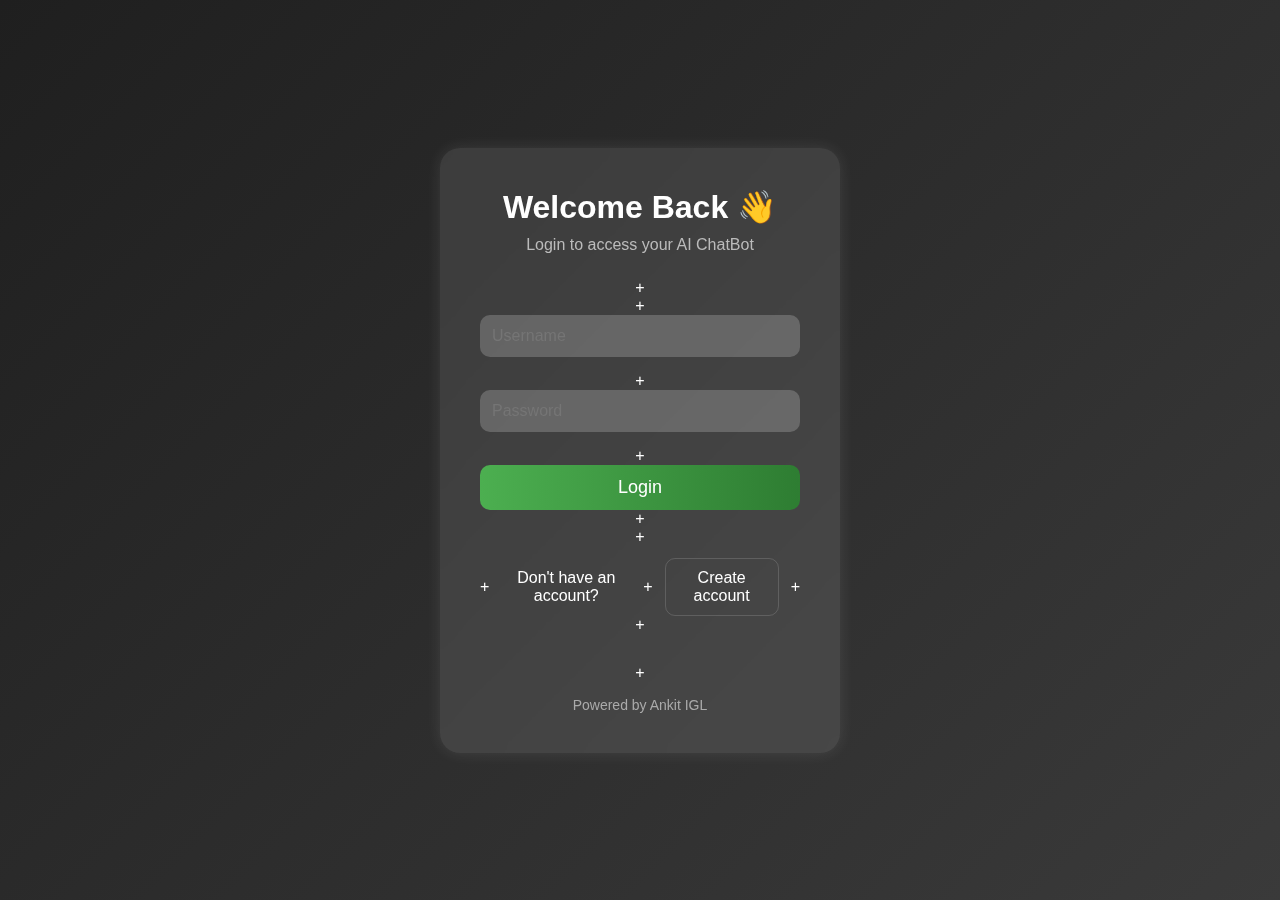
<file: index.html>
<!DOCTYPE html>
<html lang="en">
<head>
    <h3>Powered by Ankit IGL <span id="userInfo" class="user-info"></span></h3>
  <meta name="viewport" content="width=device-width, initial-scale=1.0" />
  <title>AI ChatBot</title>
  <link rel="stylesheet" href="style.css" />
</head>
<body>
  <script>
    // Redirect to login if not authenticated
    if (localStorage.getItem("loggedIn") !== "true") {
      window.location.href = "login.html";
    }
  </script>

  <!-- HEADER -->
  <header>
    <h3>Powered by Ankit IGL</h3>
    <div class="header-buttons">
      <button id="themeToggle" title="Toggle Dark/Light Mode">🌙</button>
      <button id="logoutBtn" title="Logout">🚪</button>
    </div>
  </header>

  <!-- CHAT AREA -->
  <div class="chat-container">
    <div class="ai-chat-box">
      <img src="ai.png" alt="" id="aiImage" width="10%">
      <div class="ai-chat-area">Hello! How can I help you today?</div>
    </div>
  </div>

  <!-- INPUT AREA -->
  <div class="prompt-area">
    <input type="text" id="prompt" placeholder="Message..." />
    <button id="image">
      <img src="user.png" alt="attach" />
      <input type="file" accept="image/*" hidden />
    </button>
    <button id="submit"><img src="submit.svg" alt="" /></button>
  </div>

  <script src="script.js"></script>
</body>
</html>
</file>
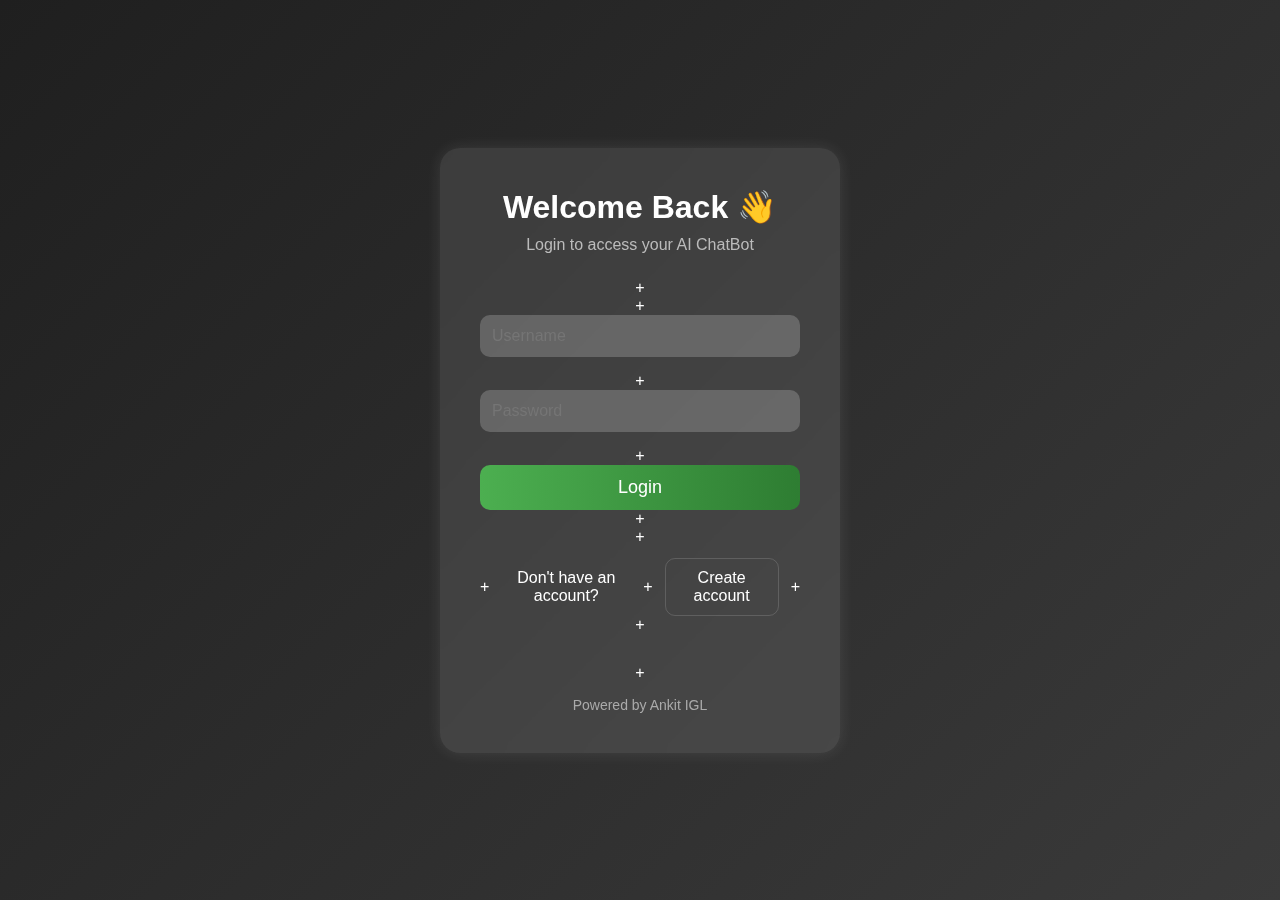
<file: login.html>
<!DOCTYPE html>
<html lang="en">
<head>
  <meta charset="UTF-8" />
  <meta name="viewport" content="width=device-width, initial-scale=1.0" />
  <title>Login | AI ChatBot</title>
  <link rel="stylesheet" href="login.css" />
</head>
<body>
  <div class="login-container">
    <div class="login-head">
      <h2>Welcome Back 👋</h2>
      <p class="subtitle">Login to access your AI ChatBot</p>
    </div>
+    <form id="loginForm" aria-label="Login form">
+      <input type="text" id="username" placeholder="Username" required />
+      <input type="password" id="password" placeholder="Password" required />
+      <button type="submit" class="primary">Login</button>
+    </form>
+    <div class="login-actions">
+      <p class="or">Don't have an account?</p>
+      <a class="btn-outline" href="register.html" id="registerLink">Create account</a>
+    </div>
+    <p id="message" class="message" aria-live="polite"></p>
+    <p class="info">Powered by Ankit IGL</p>
   </div>
  </div>
  <script src="login.js"></script>
</body>
</html>
</file>
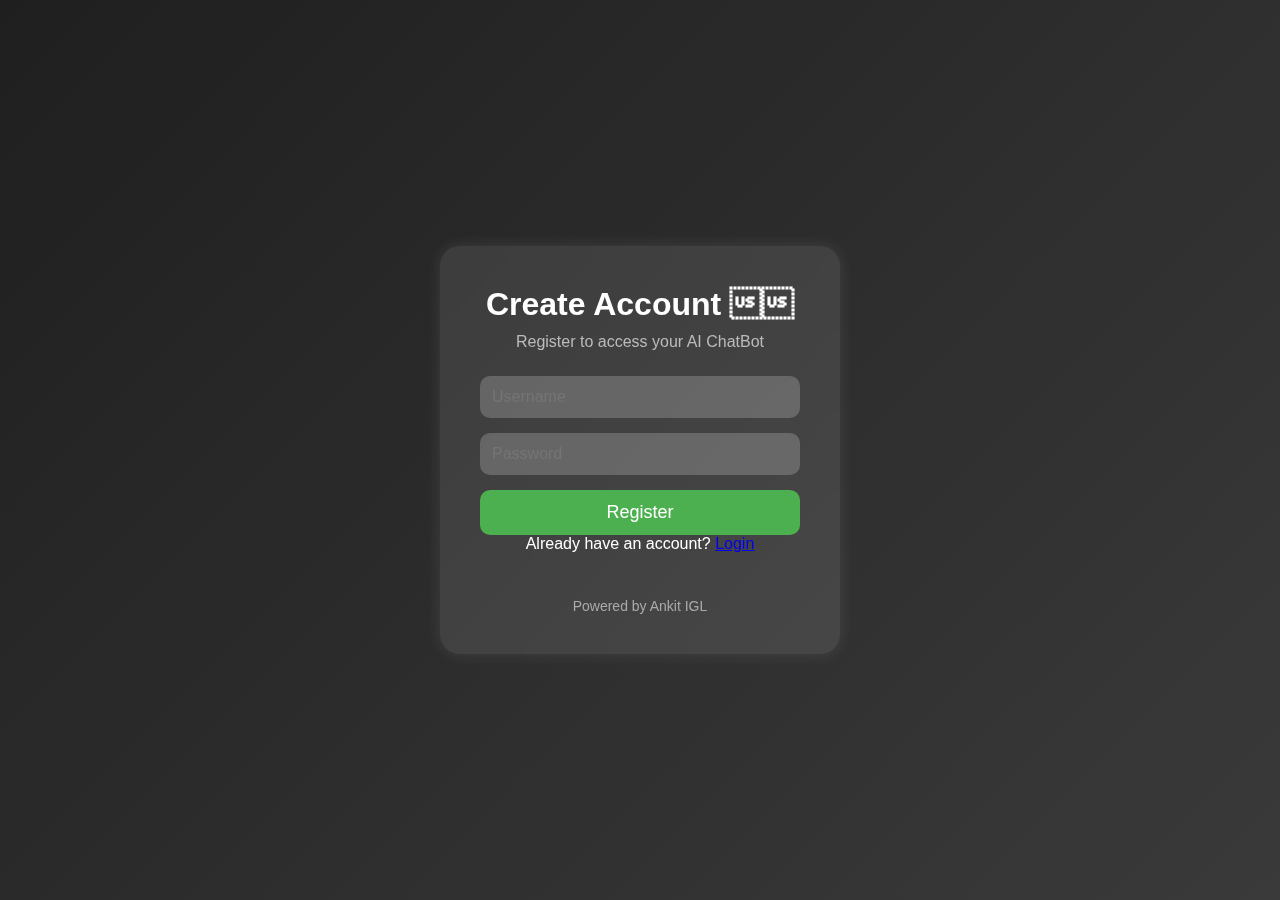
<file: register.html>
<!DOCTYPE html>
<html lang="en">
<head>
  <meta charset="UTF-8" />
  <meta name="viewport" content="width=device-width, initial-scale=1.0" />
  <title>Register | AI ChatBot</title>
  <link rel="stylesheet" href="login.css" />
</head>
<body>
  <div class="login-container">
    <h2>Create Account </h2>
    <p class="subtitle">Register to access your AI ChatBot</p>
    <form id="registerForm">
      <input type="text" id="regUsername" placeholder="Username" required />
      <input type="password" id="regPassword" placeholder="Password" required />
      <button type="submit">Register</button>
    </form>
    <p class="or">Already have an account? <a href="login.html">Login</a></p>
    <p id="message" class="message" aria-live="polite"></p>
    <p class="info">Powered by Ankit IGL</p>
  </div>
  <script src="register.js"></script>
</body>
</html>
</file>
<file: style.css>
/* ------------------------------
   GLOBAL STYLES
------------------------------ */
* {
  margin: 0;
  padding: 0;
  box-sizing: border-box;
  font-family: "Poppins", sans-serif;
  transition: background 0.3s, color 0.3s;
}

body {
  width: 100%;
  height: 100vh;
  display: flex;
  flex-direction: column;
  overflow: hidden;
}

/* HEADER AREA */
header {
  display: flex;
  justify-content: space-between;
  align-items: center;
  padding: 15px 20px;
  border-bottom: 1px solid rgba(255, 255, 255, 0.1);
  background: var(--header-bg);
  color: var(--text-color);
}

.header-buttons {
  display: flex;
  gap: 10px;
}

#themeToggle, #logoutBtn {
  background: transparent;
  border: none;
  font-size: 1.6rem;
  cursor: pointer;
  color: var(--text-color);
  transition: transform 0.3s;
}

#themeToggle:hover, #logoutBtn:hover {
  transform: scale(1.1);
}

/* ------------------------------
   CHAT AREA
------------------------------ */
.chat-container {
  flex: 1;
  width: 100%;
  padding: 20px;
  background: var(--chat-bg);
  backdrop-filter: blur(10px);
  overflow-y: auto;
  display: flex;
  flex-direction: column;
  gap: 20px;
  scroll-behavior: smooth;
}

/* Scrollbar */
.chat-container::-webkit-scrollbar {
  width: 8px;
}
.chat-container::-webkit-scrollbar-thumb {
  background: rgba(255, 255, 255, 0.2);
  border-radius: 10px;
}

/* USER MESSAGE */
.user-chat-box {
  width: 60%;
  position: relative;
  left: 40%;
  display: flex;
  align-items: flex-end;
  gap: 10px;
}

.user-chat-area {
  width: 100%;
  background: linear-gradient(135deg, #4caf50, #2e7d32);
  color: #fff;
  padding: 15px 20px;
  border-radius: 20px 20px 0 20px;
  box-shadow: 0 4px 15px rgba(0, 255, 100, 0.1);
  animation: fadeIn 0.4s ease;
}

#userImage {
  width: 45px;
  height: 45px;
  border-radius: 50%;
  object-fit: cover;
  filter: drop-shadow(2px 2px 10px rgba(0, 0, 0, 0.5));
}

/* AI MESSAGE */
.ai-chat-box {
  width: 60%;
  display: flex;
  align-items: flex-start;
  gap: 10px;
}

.ai-chat-area {
  width: 100%;
  background: var(--ai-bubble);
  color: var(--text-color);
  padding: 15px 20px;
  border-radius: 20px 20px 20px 0;
  border: 1px solid rgba(255, 255, 255, 0.1);
  box-shadow: 0 4px 15px rgba(0, 0, 0, 0.2);
  animation: fadeIn 0.4s ease;
}

#aiImage {
  width: 45px;
  height: 45px;
  border-radius: 50%;
  object-fit: cover;
  filter: drop-shadow(2px 2px 10px rgba(0, 0, 0, 0.5));
}

/* ------------------------------
   INPUT AREA
------------------------------ */
.prompt-area {
  height: 100px;
  background: var(--input-bg);
  display: flex;
  align-items: center;
  justify-content: center;
  gap: 15px;
  padding: 0 20px;
  border-top: 1px solid rgba(255, 255, 255, 0.1);
}

.prompt-area input {
  flex: 1;
  height: 55px;
  background: rgba(255, 255, 255, 0.1);
  border: none;
  outline: none;
  border-radius: 50px;
  color: var(--text-color);
  padding: 0 25px;
  font-size: 16px;
  transition: 0.3s;
}

.prompt-area input:focus {
  background: rgba(255, 255, 255, 0.2);
}

.prompt-area button {
  width: 55px;
  height: 55px;
  border-radius: 50%;
  background: linear-gradient(135deg, #00c6ff, #0072ff);
  border: none;
  cursor: pointer;
  display: flex;
  align-items: center;
  justify-content: center;
  transition: transform 0.3s, box-shadow 0.3s;
}

.prompt-area button:hover {
  transform: scale(1.1);
  box-shadow: 0 0 15px rgba(0, 114, 255, 0.6);
}

.prompt-area img {
  width: 26px;
  height: 26px;
}

/* ------------------------------
   LIGHT / DARK THEMES
------------------------------ */
:root {
  --chat-bg: radial-gradient(circle at top left, #1e1f29, #111);
  --ai-bubble: rgba(255, 255, 255, 0.1);
  --header-bg: rgba(255, 255, 255, 0.05);
  --input-bg: rgba(0, 0, 0, 0.5);
  --text-color: #f1f1f1;
}

.light-mode {
  --chat-bg: radial-gradient(circle at top left, #f7f7f7, #d9d9d9);
  --ai-bubble: rgba(0, 0, 0, 0.05);
  --header-bg: rgba(255, 255, 255, 0.9);
  --input-bg: rgba(255, 255, 255, 0.7);
  --text-color: #111;
}

/* ------------------------------
   ANIMATIONS
------------------------------ */
@keyframes fadeIn {
  from {
    opacity: 0;
    transform: translateY(10px);
  }
  to {
    opacity: 1;
    transform: translateY(0);
  }
}

/* ------------------------------
   RESPONSIVE
------------------------------ */
@media (max-width: 600px) {
  .user-chat-box,
  .ai-chat-box {
    width: 85%;
  }
  .user-chat-box {
    left: 15%;
  }
  .prompt-area input {
    height: 50px;
    font-size: 14px;
  }
  .prompt-area button {
    width: 50px;
    height: 50px;
  }
}
</file>
<file: login.css>
* {
  margin: 0;
  padding: 0;
  box-sizing: border-box;
  font-family: "Poppins", sans-serif;
}

body {
  height: 100vh;
  display: flex;
  justify-content: center;
  align-items: center;
  background: linear-gradient(135deg, #1f1f1f, #3a3a3a);
  color: white;
}

.login-container {
  background: rgba(255, 255, 255, 0.1);
  padding: 40px;
  border-radius: 20px;
  box-shadow: 0 0 15px rgba(255, 255, 255, 0.1);
  text-align: center;
  width: 90%;
  max-width: 400px;
  backdrop-filter: blur(10px);
}


.login-head { margin-bottom: 10px }

.primary { background: linear-gradient(90deg,#4caf50,#2e7d32); border: none; color: white; padding: 12px; border-radius: 10px; width: 100%; font-size: 18px; cursor: pointer }

.login-actions { display:flex; gap:12px; justify-content:center; align-items:center; margin-top:12px }
.btn-outline { padding:10px 14px; border-radius:10px; border:1px solid rgba(255,255,255,0.15); color:white; text-decoration:none }


h2 {
  margin-bottom: 10px;
  font-size: 2em;
}

.subtitle {
  color: #bbb;
  margin-bottom: 25px;
}

form input {
  width: 100%;
  padding: 12px;
  margin-bottom: 15px;
  border: none;
  border-radius: 10px;
  background: rgba(255, 255, 255, 0.2);
  color: white;
  font-size: 16px;
}

form button {
  width: 100%;
  padding: 12px;
  border: none;
  border-radius: 10px;
  background: #4caf50;
  color: white;
  font-size: 18px;
  cursor: pointer;
  transition: 0.3s;
}

form button:hover {
  background: #45a049;
}

.info {
  margin-top: 15px;
  font-size: 14px;
  color: #aaa;
}

.message {
  margin-top: 10px;
  min-height: 20px;
  font-size: 14px;
}

@media (max-width: 480px) {
  .login-container { padding: 24px; max-width: 360px; }
  h2 { font-size: 1.6em }
}
</file>
